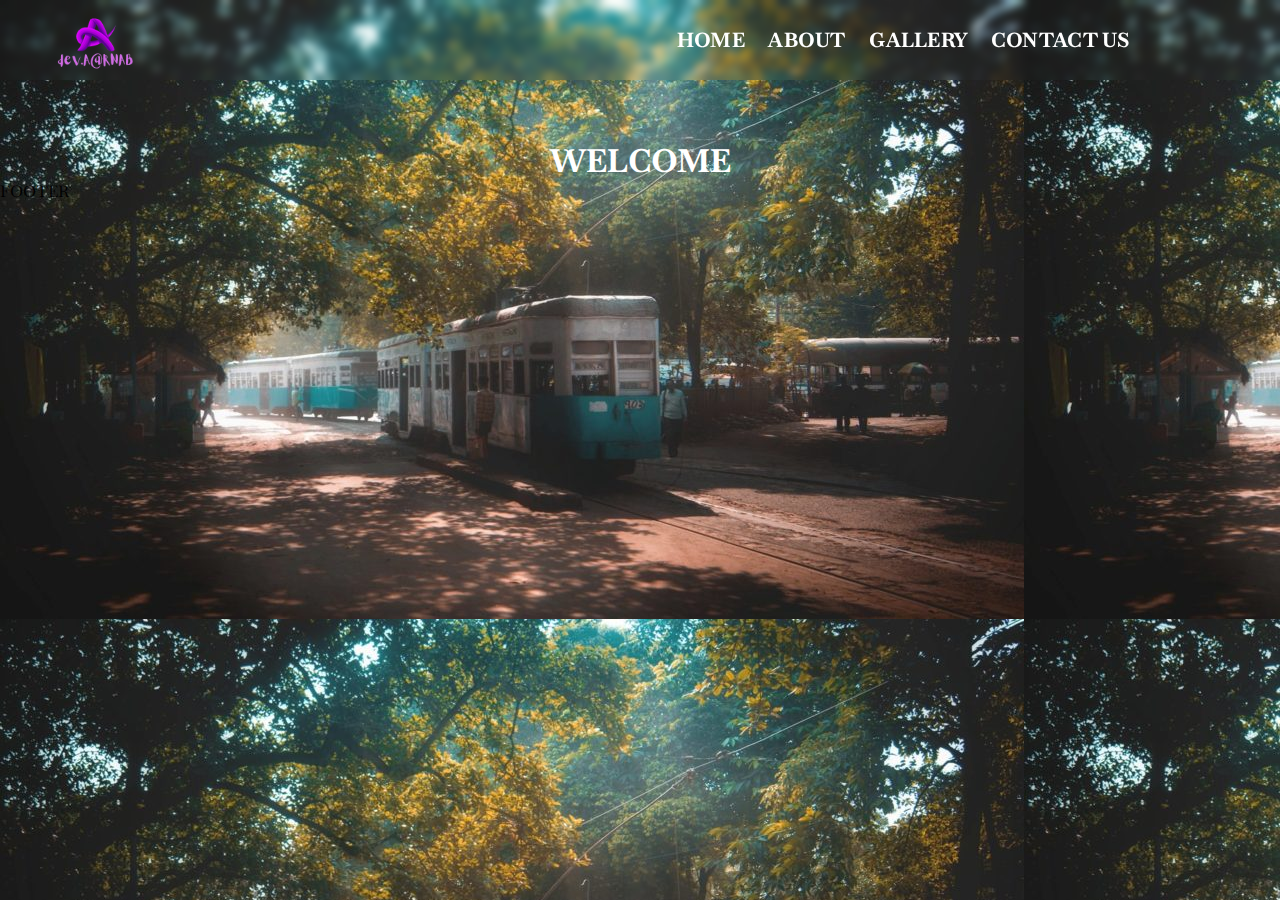
<file: index.html>
<!DOCTYPE html>
<html lang="en">
<head>
    <meta charset="UTF-8">
    <meta name="viewport" content="width=device-width, initial-scale=1.0">
    <title>Kolkata Tour</title>
    <link rel="stylesheet" href="https://cdnjs.cloudflare.com/ajax/libs/font-awesome/6.5.2/css/all.min.css" integrity="sha512-SnH5WK+bZxgPHs44uWIX+LLJAJ9/2PkPKZ5QiAj6Ta86w+fsb2TkcmfRyVX3pBnMFcV7oQPJkl9QevSCWr3W6A==" crossorigin="anonymous" referrerpolicy="no-referrer" />
    <link rel="preconnect" href="https://fonts.googleapis.com">
<link rel="preconnect" href="https://fonts.gstatic.com" crossorigin>
<link href="https://fonts.googleapis.com/css2?family=Baskervville+SC&display=swap" rel="stylesheet">
    <link rel="stylesheet" href="index.css">
</head>
<body>

    <header>
        <div class="logo_container">
            <a href="#"><img class="logo" src="logo3.png" alt="developer_logo"></a>
        </div>
        <div class="nav_bar">
            <a href="#">HOME</a>
            <a target="_blank" href="about kolkata.html">ABOUT</a>
            <a target="_blank" href="gallery.html" target="_blank">GALLERY</a>
            <a target="_blank" href="contact_me.html">CONTACT  US</a>
        </div>
        <div class="action_bar">
            <div class="action_container">
                <span> <a href="##" i class="fa-brands fa-twitter action_icon"></i></a></span>
            </div>
            <div class="action_container">
                <span><a href="##" i class="fa-brands fa-facebook action_icon"></i></a></span>
            </div>
            
            <div class="action_container">
                <span><a href="##" i class="fa-brands fa-instagram action_icon"></i></a></span>
            </div>
            <div class="action_container">
                <span><a href="##" i class="fa-brands fa-linkedin action_icon"></i></a></span>
             </div>
        </div>
    </header>
    <main>
        <h1>WELCOME</h1>
    </main>
    <footer>FOOTER</footer>
</body>
</html>
</file>
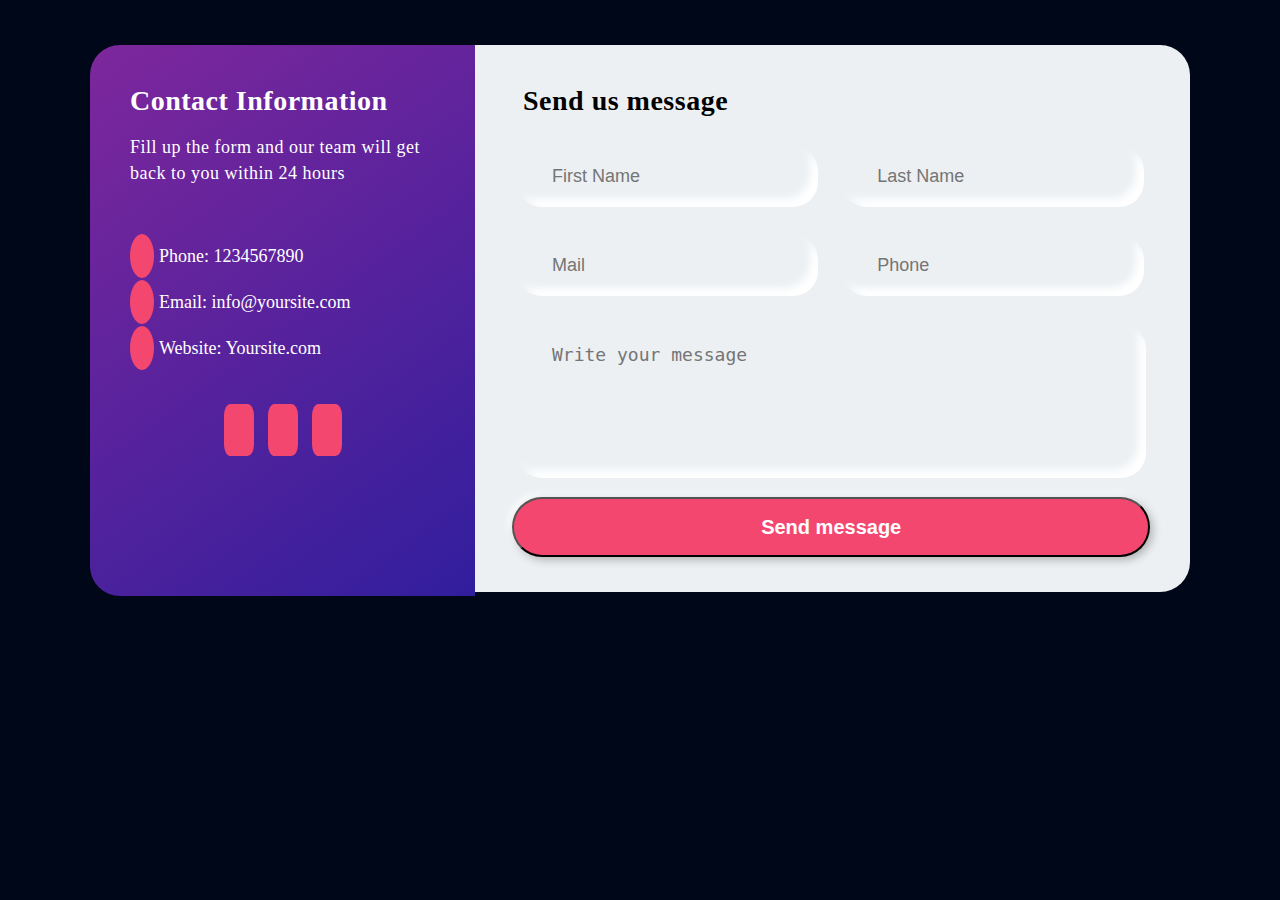
<file: contact_me.html>
<!DOCTYPE html>
<html lang="en">
<head>
    <meta charset="UTF-8">
    <meta name="viewport" content="width=device-width, initial-scale=1.0">
    <title>Contact US</title>
    <link rel="stylesheet" href="contact_me.css">
    <link rel="preconnect" href="https://fonts.googleapis.com">
<link rel="preconnect" href="https://fonts.gstatic.com" crossorigin>
<link href="https://fonts.googleapis.com/css2?family=Edu+AU+VIC+WA+NT+Hand:wght@400..700&display=swap" rel="stylesheet">
<link rel="stylesheet" href="https://cdnjs.cloudflare.com/ajax/libs/font-awesome/6.5.2/css/all.min.css" integrity="sha512-SnH5WK+bZxgPHs44uWIX+LLJAJ9/2PkPKZ5QiAj6Ta86w+fsb2TkcmfRyVX3pBnMFcV7oQPJkl9QevSCWr3W6A==" crossorigin="anonymous" referrerpolicy="no-referrer" />
</head>
<body>
   <section id="section-wrapper">
    <div class="box-wrapper">
        <div class="info-wrap">
            <h2 class="info-title">Contact Information</h2>
            <h3 class="info-sub-title">Fill up the form and our team will get back to you within 24 hours</h3>
            <ul class="info-details">
                <li>
                    <i class="fas fa-phone alt"></i>
                    <span>Phone:</span>
                    <a href="tel:+1234567890">1234567890</a>
                </li>
                <li>
                    <i class="fa-solid fa-paper-plane"></i>
                    <span>Email:</span>
                    <a href="mailto:info@yoursite.com">info@yoursite.com</a>
                </li>
                <li>
                    <i class="fa-solid fa-globe"></i>
                    <span>Website:</span>
                    <a href="https://yoursite.com">Yoursite.com</a>
                </li>
            </ul>
    <ul class="social-icons">
        <li>
            <a href="#">
                <i class="fa-brands fa-facebook"></i>
            </a>
        </li>
        <li>
            <a href="#">
                <i class="fa-brands fa-twitter"></i>
            </a>
        </li>
        <li>
            <a href="#">
                <i class="fa-brands fa-linkedin"></i>
            </a>
        </li>
    </ul>
        </div>
    <div class="form-wrap">
        <form action="#" method="POST">
            <h2 class="form-title">Send us message</h2>
            <div class="form-fields">
                <div class="form-group">
                    <input type="text" class="fname" placeholder="First Name" required>
                </div>
                <div class="form-group">
                    <input type="text" class="lname" placeholder="Last Name" required>
                </div>
                <div class="form-group">
                    <input type="email" class="fname" placeholder="Mail" required>
                </div>
                <div class="form-group">
                    <input type="number" class="phone" placeholder="Phone" required>
                </div>
                <div class="form-group">
                    <textarea name="message" id="" placeholder="Write your message" required></textarea>
                </div>
            </div>
            <input type="submit" value="Send message" class="submit-button">
        </form>
    </div>
    </div>
   </section>
</body>
</html>
</file>
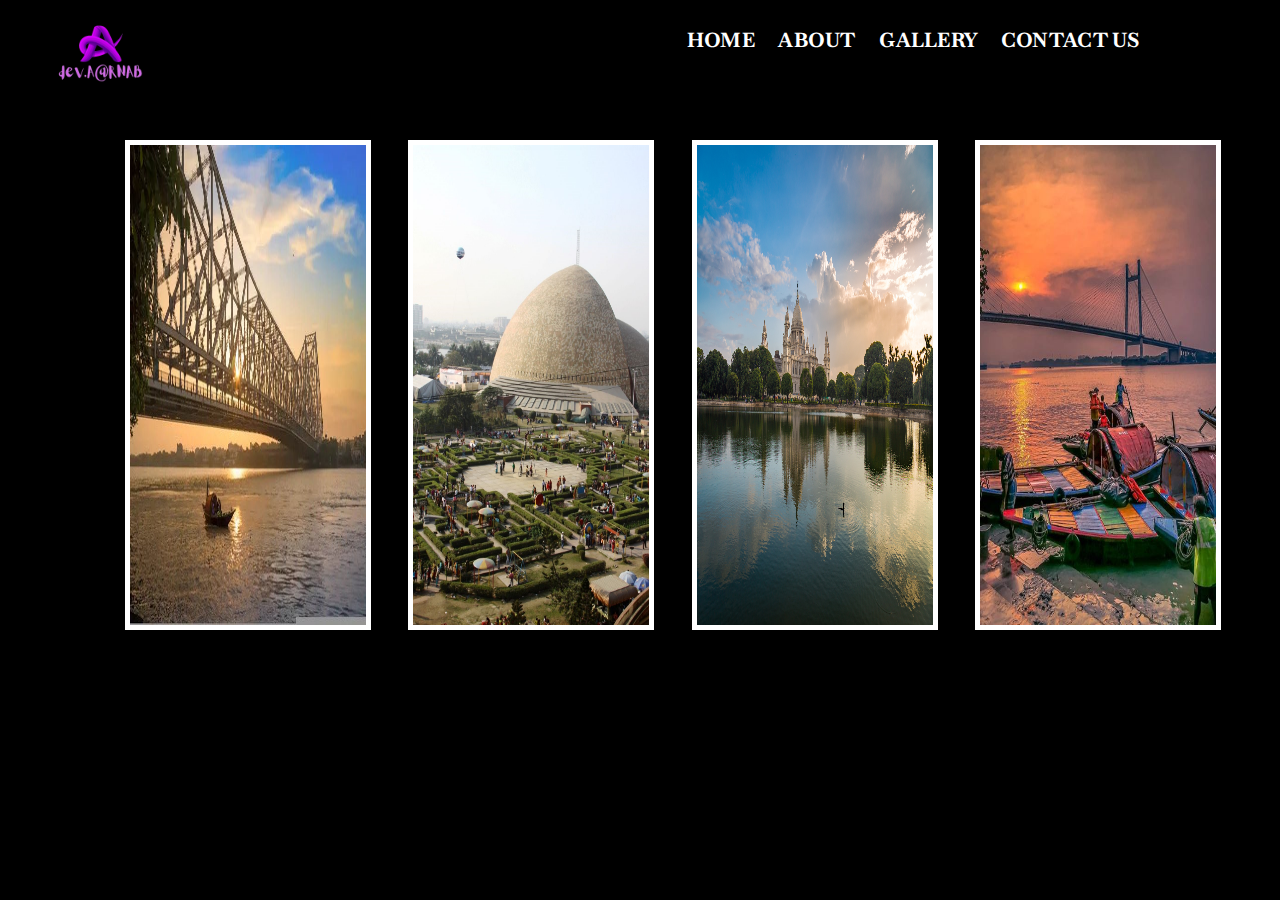
<file: gallery.html>
<!DOCTYPE html>
<html lang="en">
<head>
    <meta charset="UTF-8">
    <meta name="viewport" content="width=device-width, initial-scale=1.0">
    <title>Gallery</title>
</head>
<body>
    <link rel="stylesheet" href="https://cdnjs.cloudflare.com/ajax/libs/font-awesome/6.5.2/css/all.min.css" integrity="sha512-SnH5WK+bZxgPHs44uWIX+LLJAJ9/2PkPKZ5QiAj6Ta86w+fsb2TkcmfRyVX3pBnMFcV7oQPJkl9QevSCWr3W6A==" crossorigin="anonymous" referrerpolicy="no-referrer" />
    <link rel="preconnect" href="https://fonts.googleapis.com">
<link rel="preconnect" href="https://fonts.gstatic.com" crossorigin>
<link href="https://fonts.googleapis.com/css2?family=Baskervville+SC&display=swap" rel="stylesheet">
    <link rel="stylesheet" href="gallery.css">
</head>
<body>

    <header>
        <div class="logo_container">
            <a href="#"><img class="logo" src="logo3.png" alt="developer_logo"></a>
        </div>
        <div class="nav_bar">
            <a target="_blank" href="First_page.html">HOME</a>
            <a href="#">ABOUT</a>
            <a href="#">GALLERY</a>
            <a href="contact_me.html">CONTACT  US</a>
        </div>
        <div class="action_bar">
            <div class="action_container">
                <span> <a href="##" i class="fa-brands fa-twitter action_icon"></i></a></span>
            </div>
            <div class="action_container">
                <span><a href="##" i class="fa-brands fa-facebook action_icon"></i></a></span>
            </div>
            
            <div class="action_container">
                <span><a href="##" i class="fa-brands fa-instagram action_icon"></i></a></span>
            </div>
            <div class="action_container">
                <span><a href="##" i class="fa-brands fa-linkedin"></i></a></span>
             </div>
        </div>
    </header>
    <main>
        <div class="img_container">
        <div class="container">
            <a target="_blank" href="howrah_bridge.html">
            <img src="car4.jpg" alt="HOWRAH BRIDGE" class="image">
            <div class="middle"></a>
                <div class="text">HOWRAH BRIDGE</div>
            </div>
        </div>
        <div class="container">
            <a target="_blank" href="science_city.html">
            <img src="car3.jpg" alt="SCIENCE CITY" class="image">
            <div class="middle"></a>
                <div class="text">SCIENCE CITY</div>
            </div>
        </div>
        <div class="container">
            <a target="_blank" href=victoria_memorial.html>
            <img src="car2.png" alt="Victoria" class="image">
            <div class="middle"></a>
                <div class="text">VICTORIA</div>
            </div>
        </div>
        <div class="container">
            <a target="_blank" href="prinsep_ghat.htm">
            <img src="car5.jpg" alt="PRINSEP GHAT" class="image">
            <div class="middle"></a>
                <div class="text">PRINSEP GHAT</div>
            </div>
        </div>
    </div>
    </main>
</body>
</html>
</file>
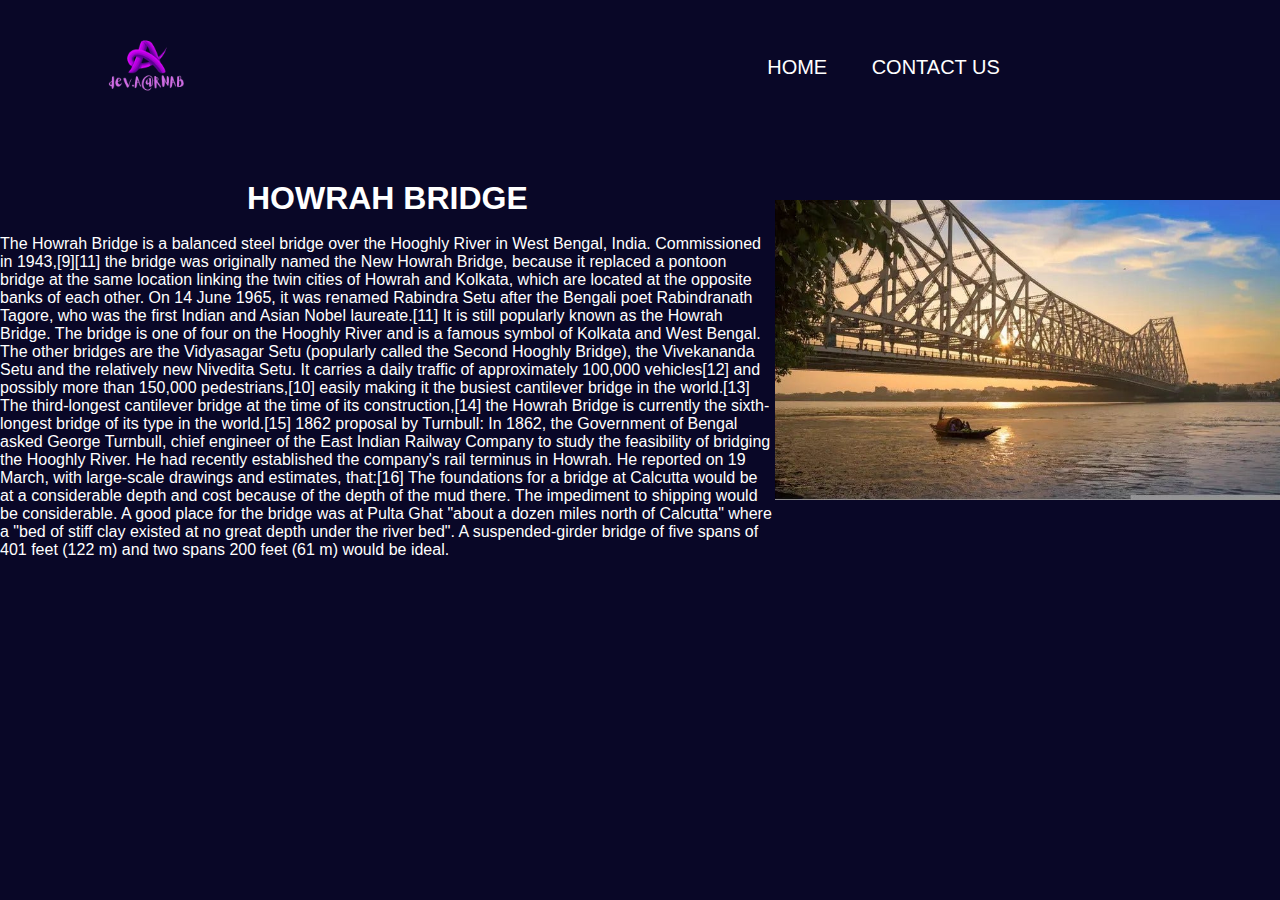
<file: howrah_bridge.html>
<!DOCTYPE html>
<html lang="en">
<head>
    <meta charset="UTF-8">
    <meta name="viewport" content="width=device-width, initial-scale=1.0">
    <title>Howrah Bridge</title>
    <link rel="stylesheet" href="howrah_bridge.css">
    <link rel="stylesheet" href="https://cdnjs.cloudflare.com/ajax/libs/font-awesome/6.5.2/css/all.min.css" integrity="sha512-SnH5WK+bZxgPHs44uWIX+LLJAJ9/2PkPKZ5QiAj6Ta86w+fsb2TkcmfRyVX3pBnMFcV7oQPJkl9QevSCWr3W6A==" crossorigin="anonymous" referrerpolicy="no-referrer" />
</head>
<body>
    <header>
    <nav>
        <a href="#"><img class="logo" src="logo3.png" alt="developer_logo"></a>
        <div class="nav_bar">
        <a target="_blank" href="First_page.html">HOME</a>
        <a target="_blank" href="contact_me.html">CONTACT  US</a>
        <span> <a href="##" i class="fa-brands fa-twitter action_icon"></i></a></span>
        <span><a href="##" i class="fa-brands fa-facebook action_icon"></i></a></span>
        <span><a href="##" i class="fa-brands fa-instagram action_icon"></i></a></span>
        <span><a href="##" i class="fa-brands fa-linkedin"></i></a></span>
    </div>
    </nav>
</div>
</header>
<main>
    <div class="about">
        <div class="description">
            
    <h1>HOWRAH BRIDGE</h1><br>
    The Howrah Bridge is a balanced steel bridge over the Hooghly River in West Bengal, India. Commissioned in 1943,[9][11] the bridge was originally named the New Howrah Bridge, because it replaced a pontoon bridge at the same location linking the twin cities of Howrah and Kolkata, which are located at the opposite banks of each other. On 14 June 1965, it was renamed Rabindra Setu after the Bengali poet Rabindranath Tagore, who was the first Indian and Asian Nobel laureate.[11] It is still popularly known as the Howrah Bridge.

        The bridge is one of four on the Hooghly River and is a famous symbol of Kolkata and West Bengal. The other bridges are the Vidyasagar Setu (popularly called the Second Hooghly Bridge), the Vivekananda Setu and the relatively new Nivedita Setu. It carries a daily traffic of approximately 100,000 vehicles[12] and possibly more than 150,000 pedestrians,[10] easily making it the busiest cantilever bridge in the world.[13] The third-longest cantilever bridge at the time of its construction,[14] the Howrah Bridge is currently the sixth-longest bridge of its type in the world.[15]
       1862 proposal by Turnbull:
        In 1862, the Government of Bengal asked George Turnbull, chief engineer of the East Indian Railway Company to study the feasibility of bridging the Hooghly River. He had recently established the company's rail terminus in Howrah. He reported on 19 March, with large-scale drawings and estimates, that:[16]
        The foundations for a bridge at Calcutta would be at a considerable depth and cost because of the depth of the mud there.
        The impediment to shipping would be considerable.
        A good place for the bridge was at Pulta Ghat "about a dozen miles north of Calcutta" where a "bed of stiff clay existed at no great depth under the river bed".
        A suspended-girder bridge of five spans of 401 feet (122 m) and two spans 200 feet (61 m) would be ideal.
    </div>
    <img src="car4.jpg" alt="Howrah Bridge" class="image">
    </div>
</main>
</body>
</html>
</file>
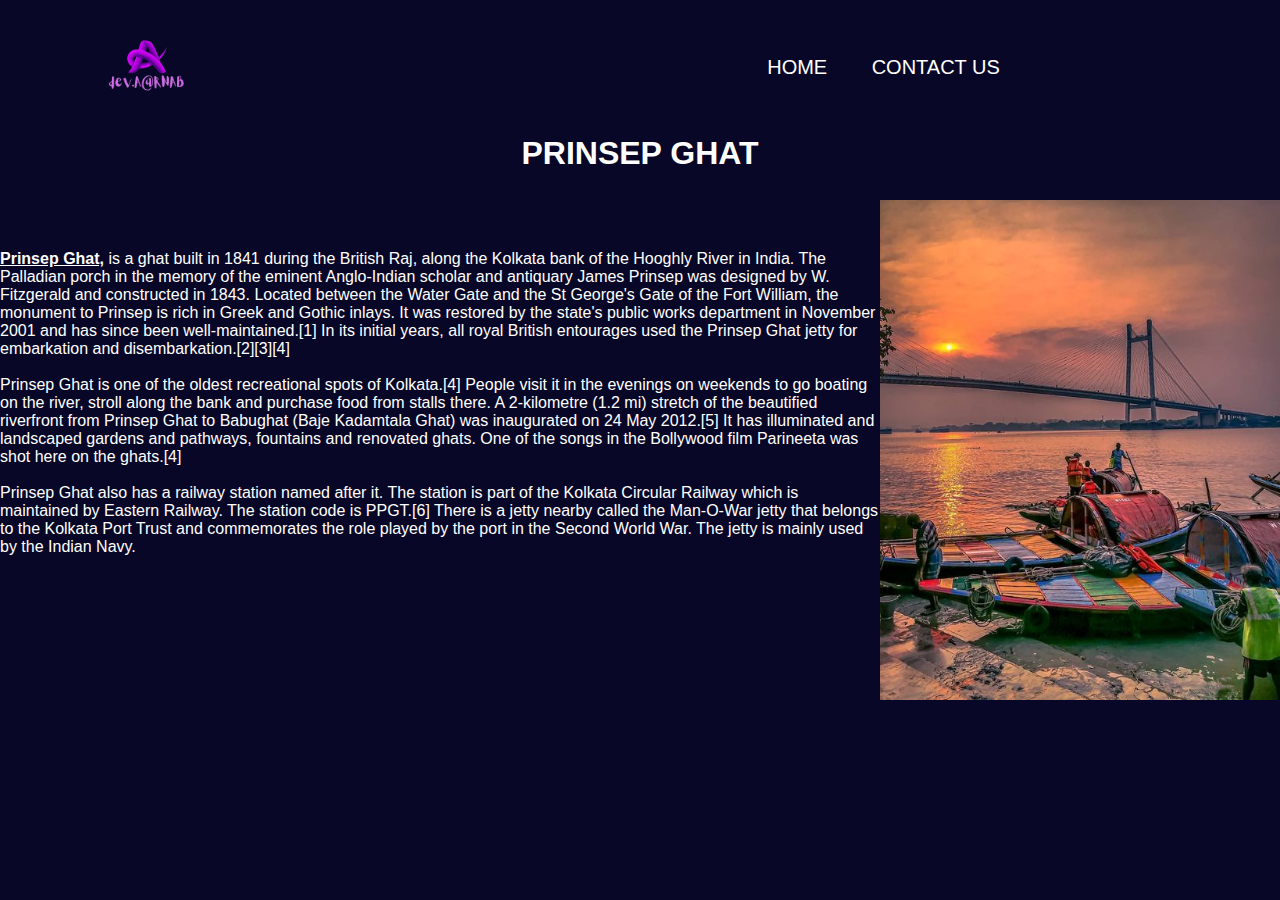
<file: prinsep_ghat.htm>
<!DOCTYPE html>
<html lang="en">
<head>
    <meta charset="UTF-8">
    <meta name="viewport" content="width=device-width, initial-scale=1.0">
    <title>Prinsep Ghat</title>
    <link rel="stylesheet" href="prinsep_ghat.css">
    <link rel="stylesheet" href="https://cdnjs.cloudflare.com/ajax/libs/font-awesome/6.5.2/css/all.min.css" integrity="sha512-SnH5WK+bZxgPHs44uWIX+LLJAJ9/2PkPKZ5QiAj6Ta86w+fsb2TkcmfRyVX3pBnMFcV7oQPJkl9QevSCWr3W6A==" crossorigin="anonymous" referrerpolicy="no-referrer" />
</head>
<body>
    <header>
        <nav>
            <a href="#"><img class="logo" src="logo3.png" alt="developer_logo"></a>
            <div class="nav_bar">
            <a target="_blank" href="First_page.html">HOME</a>
            <a target="_blank" href="contact_me.html">CONTACT  US</a>
            <span> <a href="##" i class="fa-brands fa-twitter action_icon"></i></a></span>
            <span><a href="##" i class="fa-brands fa-facebook action_icon"></i></a></span>
            <span><a href="##" i class="fa-brands fa-instagram action_icon"></i></a></span>
            <span><a href="##" i class="fa-brands fa-linkedin"></i></a></span>
        </div>
        </nav>
    </div>
    </header>
    <main>
        <h1>PRINSEP GHAT</h1><br>
        <div class="about">
            <div class="description">
                
                <b><u>Prinsep Ghat,</u></b> is a ghat built in 1841 during the British Raj, along the Kolkata bank of the Hooghly River in India. The Palladian porch in the memory of the eminent Anglo-Indian scholar and antiquary James Prinsep was designed by W. Fitzgerald and constructed in 1843.

                Located between the Water Gate and the St George's Gate of the Fort William, the monument to Prinsep is rich in Greek and Gothic inlays. It was restored by the state's public works department in November 2001 and has since been well-maintained.[1] In its initial years, all royal British entourages used the Prinsep Ghat jetty for embarkation and disembarkation.[2][3][4]<br><br>
                
                Prinsep Ghat is one of the oldest recreational spots of Kolkata.[4] People visit it in the evenings on weekends to go boating on the river, stroll along the bank and purchase food from stalls there. A 2-kilometre (1.2 mi) stretch of the beautified riverfront from Prinsep Ghat to Babughat (Baje Kadamtala Ghat) was inaugurated on 24 May 2012.[5] It has illuminated and landscaped gardens and pathways, fountains and renovated ghats. One of the songs in the Bollywood film Parineeta was shot here on the ghats.[4]<br><br>
                
                Prinsep Ghat also has a railway station named after it. The station is part of the Kolkata Circular Railway which is maintained by Eastern Railway. The station code is PPGT.[6]
                
                There is a jetty nearby called the Man-O-War jetty that belongs to the Kolkata Port Trust and commemorates the role played by the port in the Second World War. The jetty is mainly used by the Indian Navy.
        </div>
        <img src="car5.jpg" alt="Princep Ghat" class="image">
        </div>
    </main>
</body>
</html>
</file>
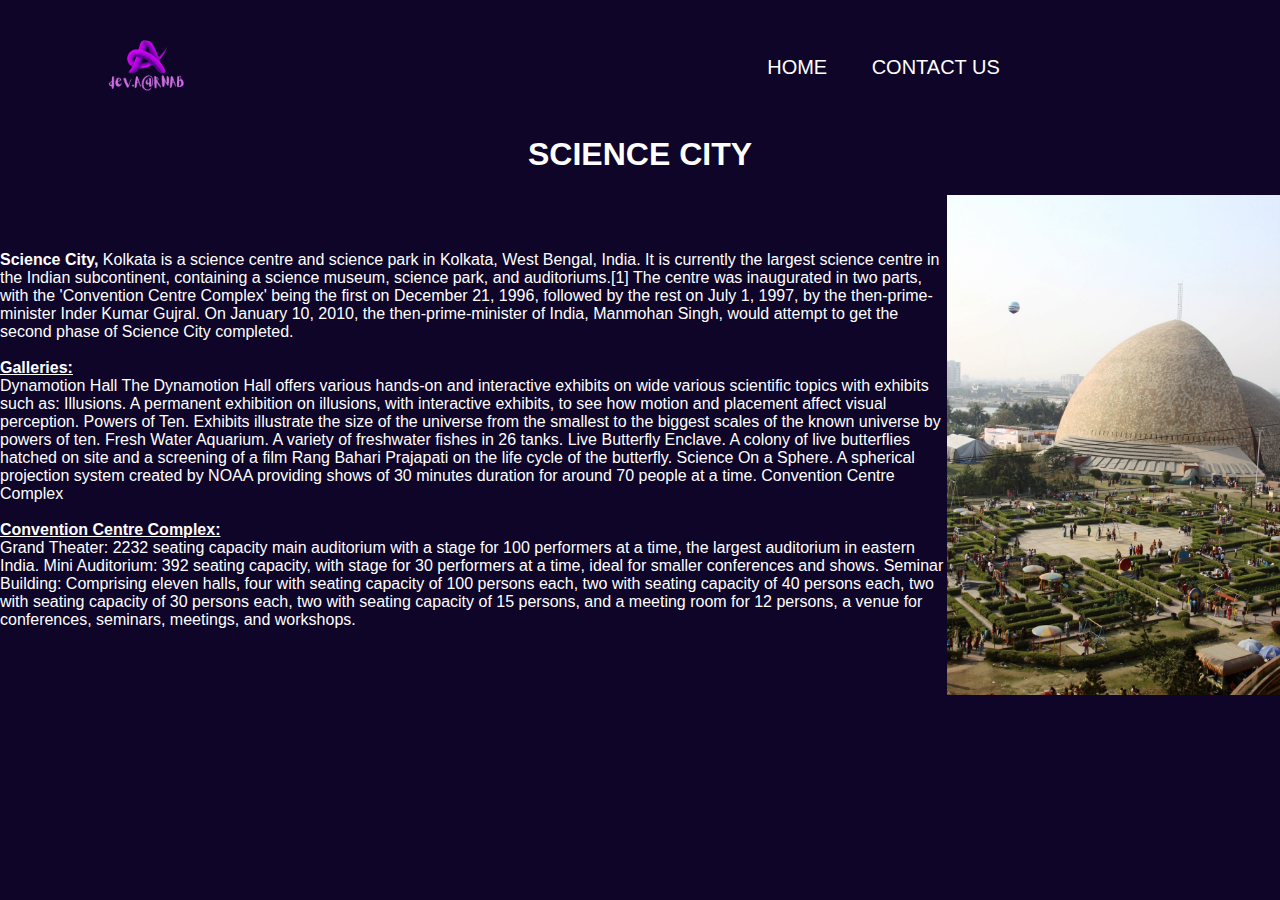
<file: science_city.html>
<!DOCTYPE html>
<html lang="en">
<head>
    <meta charset="UTF-8">
    <meta name="viewport" content="width=device-width, initial-scale=1.0">
    <title>Science City</title>
    <link rel="stylesheet" href="science_city.css">
    <link rel="stylesheet" href="https://cdnjs.cloudflare.com/ajax/libs/font-awesome/6.5.2/css/all.min.css" integrity="sha512-SnH5WK+bZxgPHs44uWIX+LLJAJ9/2PkPKZ5QiAj6Ta86w+fsb2TkcmfRyVX3pBnMFcV7oQPJkl9QevSCWr3W6A==" crossorigin="anonymous" referrerpolicy="no-referrer" />
</head>
<body>
    <header>
    <nav>
        <a href="#"><img class="logo" src="logo3.png" alt="developer_logo"></a>
        <div class="nav_bar">
        <a target="_blank" href="First_page.html">HOME</a>
        <a target="_blank" href="contact_me.html">CONTACT  US</a>
        <span> <a href="##" i class="fa-brands fa-twitter action_icon"></i></a></span>
        <span><a href="##" i class="fa-brands fa-facebook action_icon"></i></a></span>
        <span><a href="##" i class="fa-brands fa-instagram action_icon"></i></a></span>
        <span><a href="##" i class="fa-brands fa-linkedin"></i></a></span>
    </div>
    </nav>
</div>
</header>
<main>
    <main>
        <h1>SCIENCE CITY</h1><br>
        <div class="about">
            <div class="description">
                
        
            
                <b>Science City,</b> Kolkata is a science centre and science park in Kolkata, West Bengal, India. It is currently the largest science centre in the Indian subcontinent, containing a science museum, science park, and auditoriums.[1] The centre was inaugurated in two parts, with the 'Convention Centre Complex' being the first on December 21, 1996, followed by the rest on July 1, 1997, by the then-prime-minister Inder Kumar Gujral. On January 10, 2010, the then-prime-minister of India, Manmohan Singh, would attempt to get the second phase of Science City completed.<br><br>

                <u><b>Galleries:</b></u><br>
                    Dynamotion Hall
                    
                    The Dynamotion Hall offers various hands-on and interactive exhibits on wide various scientific topics with exhibits such as:
                    
                    Illusions. A permanent exhibition on illusions, with interactive exhibits, to see how motion and placement affect visual perception.
                    Powers of Ten. Exhibits illustrate the size of the universe from the smallest to the biggest scales of the known universe by powers of ten.
                    Fresh Water Aquarium. A variety of freshwater fishes in 26 tanks.
                    Live Butterfly Enclave. A colony of live butterflies hatched on site and a screening of a film Rang Bahari Prajapati on the life cycle of the butterfly.
                    Science On a Sphere. A spherical projection system created by NOAA providing shows of 30 minutes duration for around 70 people at a time.
                    Convention Centre Complex<br><br>
        
        
                <b><u>Convention Centre Complex:</b></u><br>
                Grand Theater: 2232 seating capacity main auditorium with a stage for 100 performers at a time, the largest auditorium in eastern India.
                Mini Auditorium: 392 seating capacity, with stage for 30 performers at a time, ideal for smaller conferences and shows.
                Seminar Building: Comprising eleven halls, four with seating capacity of 100 persons each, two with seating capacity of 40 persons each, two with seating capacity of 30 persons each, two with seating capacity of 15 persons, and a meeting room for 12 persons, a venue for conferences, seminars, meetings, and workshops.<br><br>
              
        </div>
        <img src="car3.jpg" alt="Howrah Bridge" class="image">
        </div>
    </main>
</main>
</body>
</html>
</file>
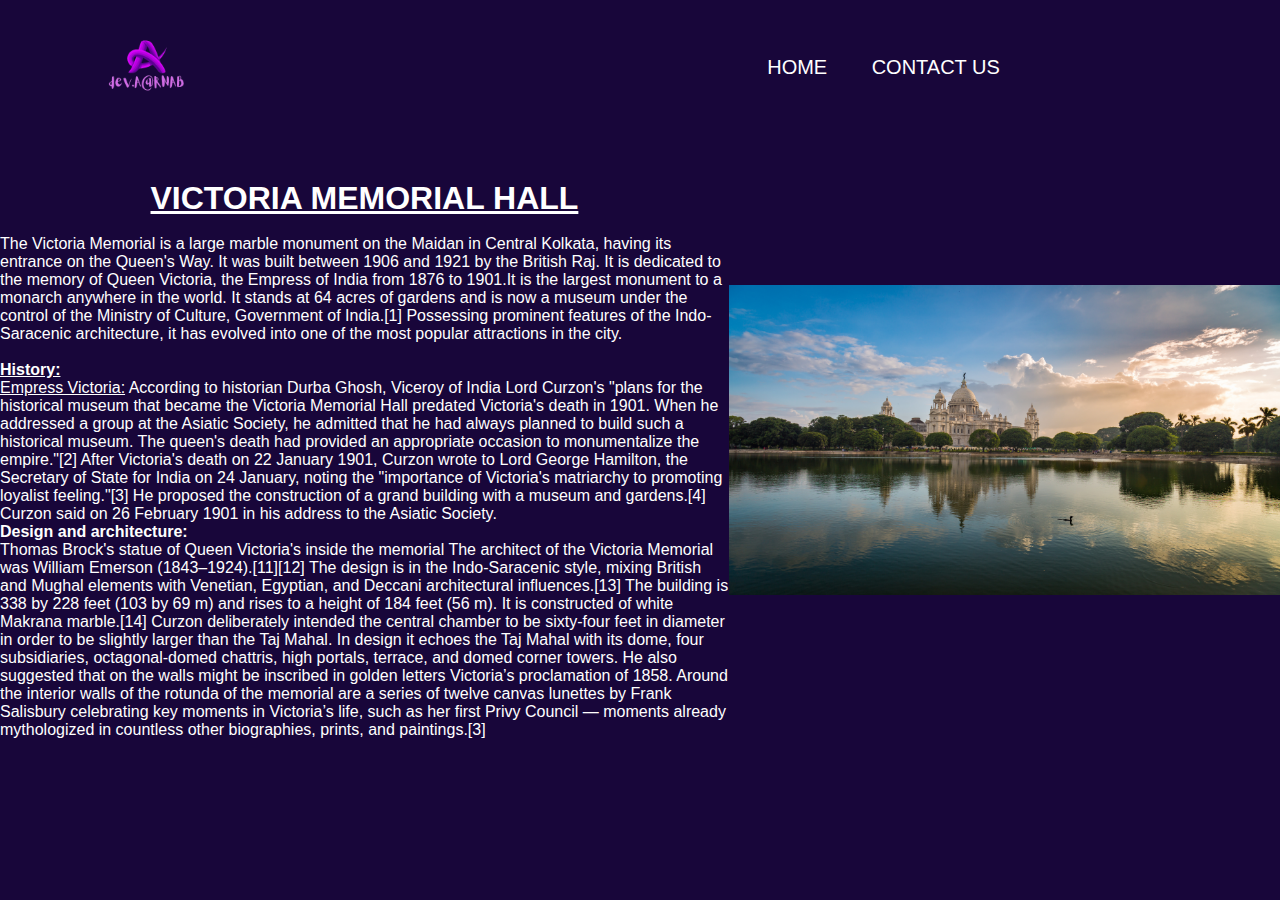
<file: victoria_memorial.html>
<!DOCTYPE html>
<html lang="en">
<head>
    <meta charset="UTF-8">
    <meta name="viewport" content="width=device-width, initial-scale=1.0">
    <title>Victoria Memorial Hall</title>
    <link rel="stylesheet" href="victoria_memorial.css">
    <link rel="stylesheet" href="https://cdnjs.cloudflare.com/ajax/libs/font-awesome/6.5.2/css/all.min.css" integrity="sha512-SnH5WK+bZxgPHs44uWIX+LLJAJ9/2PkPKZ5QiAj6Ta86w+fsb2TkcmfRyVX3pBnMFcV7oQPJkl9QevSCWr3W6A==" crossorigin="anonymous" referrerpolicy="no-referrer" />
</head>
<body>
    <header>
        <nav>
            <a href="#"><img class="logo" src="logo3.png" alt="developer_logo"></a>
            <div class="nav_bar">
            <a target="_blank" href="First_page.html">HOME</a>
            <a target="_blank" href="contact_me.html">CONTACT  US</a>
            <span> <a href="##" i class="fa-brands fa-twitter action_icon"></i></a></span>
            <span><a href="##" i class="fa-brands fa-facebook action_icon"></i></a></span>
            <span><a href="##" i class="fa-brands fa-instagram action_icon"></i></a></span>
            <span><a href="##" i class="fa-brands fa-linkedin action_icon"></i></a></span>
        </div>
        </nav>
    </div>
    </header>
    <main>
        <div class="about">
            <div class="description">
                
<h1><u>VICTORIA MEMORIAL HALL</u></h1><br>
    <p>The Victoria Memorial is a large marble monument on the Maidan in Central Kolkata, having its entrance on the Queen's Way. It was built between 1906 and 1921 by the British Raj. It is dedicated to the memory of Queen Victoria, the Empress of India from 1876 to 1901.It is the largest monument to a monarch anywhere in the world. It stands at 64 acres of gardens and is now a museum under the control of the Ministry of Culture, Government of India.[1] Possessing prominent features of the Indo-Saracenic architecture, it has evolved into one of the most popular attractions in the city.<br><br>

<b><u>History:</u></b><br>

<u>Empress Victoria:</u>
According to historian Durba Ghosh, Viceroy of India Lord Curzon's "plans for the historical museum that became the Victoria Memorial Hall predated Victoria's death in 1901. When he addressed a group at the Asiatic Society, he admitted that he had always planned to build such a historical museum. The queen's death had provided an appropriate occasion to monumentalize the empire."[2]

After Victoria's death on 22 January 1901, Curzon wrote to Lord George Hamilton, the Secretary of State for India on 24 January, noting the "importance of Victoria's matriarchy to promoting loyalist feeling."[3] He proposed the construction of a grand building with a museum and gardens.[4] Curzon said on 26 February 1901 in his address to the Asiatic Society.</p>
<b><u></u>Design and architecture:<br></u></b>

Thomas Brock's statue of Queen Victoria's inside the memorial
The architect of the Victoria Memorial was William Emerson (1843–1924).[11][12] The design is in the Indo-Saracenic style, mixing British and Mughal elements with Venetian, Egyptian, and Deccani architectural influences.[13] The building is 338 by 228 feet (103 by 69 m) and rises to a height of 184 feet (56 m). It is constructed of white Makrana marble.[14] Curzon deliberately intended the central chamber to be sixty-four feet in diameter in order to be slightly larger than the Taj Mahal. In design it echoes the Taj Mahal with its dome, four subsidiaries, octagonal-domed chattris, high portals, terrace, and domed corner towers. He also suggested that on the walls might be inscribed in golden letters Victoria’s proclamation of 1858. Around the interior walls of the rotunda of the memorial are a series of twelve canvas lunettes by Frank Salisbury celebrating key moments in Victoria’s life, such as her first Privy Council — moments already mythologized in countless other biographies, prints, and paintings.[3]


 </div>
        <img src="car2.png" alt="Victoria Memorial Hall" class="image">
</div>
    </main>
</body>
</html>
</file>
<file: index.css>
*{
    margin: 0;
    padding: 0;
    font-family: "Baskervville SC", serif;
    font-weight: 400;
    font-style: normal; 
}
header{
    display: flex;
    height: 80px;
    justify-content: space-between;
    align-items: center;
    backdrop-filter: blur(4px);
    -webkit-backdrop-filter: blur(4px);
}
.logo{
    height: 90px;
    margin-top: 10px;
}
.logo_container{
    margin-left: 4%;
}
.action_bar{
    margin-right: 4%;
}
.nav_bar{
    display: flex;
    min-width: 500px;
    justify-content: space-evenly;
    margin-left: 40%;
}
.nav_bar a{
    font-size: 20px;
    letter-spacing: 0.3px;
    color:white;
    font-weight: 900;
    text-decoration: none;
}
.action_bar {
    display: flex;
    min-width: 200px;
    justify-content: space-evenly;
}
.action_container{
    display: flex;
    flex-direction: column;
    align-items: center;
}
.nav_bar a:hover{
    border-bottom: 2px solid green;
}
h1{
    text-align: center;
    margin-top: 60px;
    font-weight: 900;
    color: white;
}
body{
    background-image: url(car1.jpg);
}
.fa-brands{
    font-size: 20px;
    color: white;
    text-decoration: none;
}
</file>
<file: contact_me.css>
.edu-au-vic-wa-nt-hand-uniquifier {
    font-family: "Edu AU VIC WA NT Hand", cursive;
    font-optical-sizing: auto;
    font-weight: 600;
    font-style: normal;
  }
  *{
      margin: 0;
      padding: 0;
      box-sizing: border-box;
  }
  body{
      background-color: #000718;
  }
  #section-wrapper{
      width: 100%;
      padding: 10px;
  }
  .box-wrapper{
      position:relative;
      display: table;
      width: 1100px;
      margin: auto;
      margin-top: 35px;
      border-radius: 30px;
  }
  .info-wrap{
      width: 35%;
      height: 551px;
      padding: 40px;
      float: left;
      display: block;
      border-radius: 30px 0px 0px 30px;
      background: linear-gradient(144deg,rgba(126,39,156,1)0%, rgba(49,30,157,1)100%);
      color: #fff;
  }
  .info-title{
      text-align: left;
      font-size: 28px;
      letter-spacing: 0.5px;
  }
  .info-sub-title{
      font-size: 18px;
      font-weight: 300;
      margin-top: 17px;
      letter-spacing: 0.5px;
      line-height: 26px;
  }
  .info-details{
      list-style: none;
      margin: 60px 0px;
  }
  .info-details li{
      margin-top: 25px;
      font-size: 18px;
      color: #fff;
  }
  .info-details li i{
      background-color: #f44770;
      padding: 12px;
      border-radius: 50%;
      margin-right: 5px;
  }
  .info-details li a{
      color: #fff;
      text-decoration: none;
  }
  .info-details li a:hover{
      color: #f44770;
  }
  .social-icons{
      list-style: none;
      text-align: center;
      margin: 20px 0px;
  }
  .social-icons li{
      display: inline-block;
  }
  .social-icons li i{
      background-color: #f44770;
      color: #fff;
      padding: 15px;
      font-size: 20px;
      border-radius: 22%;
      margin: 0px 5px;
      cursor: pointer;
      transition: all 0.5s;
  }
  .social-icons li i:hover{
      background-color: #fff;
      color: #000;
  }
  .form-wrap{
      width: 65%;
      float: right;
      padding: 40px 25px 35px 25px;
      border-radius: 0px 30px 30px 0px;
      background: #ecf0f3;
  }
  .form-title{
      text-align: left;
      margin-left: 23px;
      font-size: 28px;
      letter-spacing: 0.5px;
  }
  .form-fields{
      display: table;
      width: 100%;
      padding: 15px 5px 5px 5px;
  }
  .form-fields input,
  .form-fields textarea
  {
      border: none;
      outline: none;
      background: none;
      font-size: 18px;
      color: #555;
      padding: 20px 10px 20px 5px;
      width: 100%;
  }
  .form-fields textarea{
      height: 150px;
      resize: none;
  }
  .form-group{
      width: 46%;
      float: left;
      padding: 0px 30px;
      margin: 14px 12px;
      border-radius: 25px;
      box-shadow: inset 8px 8px 8px #ecf0f3, inset -8px -8px 8px #ffffff;
  }
  .form-fields .form-group:last-child{
      width: 96%;
  }
  .submit-button{
      width: 96%;
      height: 60px;
      margin: 0px 12px;
      border-radius: 30px;
      font-size: 20px;
      font-weight: 700;
      outline: none;
      cursor: pointer;
      color: #fff;
      text-align: center;
      background-color: #f44770;
      box-shadow: 3px 3px 8px #b1b1b1, -3px -3px 8px #ffffff;
      transition: 0.5s;
  }
  .submit-button:hover{
      background-color: #31279d;
  }
  /* Responsive CSS*/
  @media only screen and (max-width:767px) {
      .box-wrapper{
          width: 100%;
      }
      .info-wrap,
      .form-wrap{
          width: 100%;
          height: inherit;
          float: none;
      }
      .info-wrap{
          border-radius: 30px 30px 0px 0px;
      }
      .form-wrap{
          border-radius: 0px 0px 30px 30px;
      }
      .form-group{
          width: 100%;
          float: none;
          margin: 25px 0px;
      }
      .form-fields .form-group:last-child,
      .submit-button{
          width: 100%;
      }
      .submit-button{
          margin: 10px 0px;
      }
  }
</file>
<file: gallery.css>
*{
    margin: 0;
    padding: 0;
    font-family: "Baskervville SC", serif;
    font-weight: 400;
    font-style: normal; 
}
header{
    display: flex;
    height: 80px;
    justify-content: space-between;
    align-items: center;
}
.logo{
    height: 100px;
    margin-top: 30px;
}
.logo_container{
    margin-left: 4%;
}
.action_bar{
    margin-right: 4%;
}
.nav_bar{
    display: flex;
    min-width: 500px;
    justify-content: space-evenly;
    margin-left: 40%;
}
.nav_bar a{
    font-size: 20px;
    letter-spacing: 0.3px;
    color:white;
    font-weight: 900;
    text-decoration: none;
}
.action_bar {
    display: flex;
    min-width: 200px;
    justify-content: space-evenly;
}
.action_container{
    display: flex;
    flex-direction: column;
    align-items: center;
}
.nav_bar a:hover{
    border-bottom: 2px solid white;
}

.fa-brands{
    font-size: 20px;
    color: white;
    text-decoration: none;
}
body{
    background-color: black;
}
.img_container{
    display: flex;
    flex-wrap: wrap;
    justify-content: space-between;
    margin-top: 60px;
    margin-left: 125px;
    margin-right: 92px;
}
.container{
    position: relative;
    width: 20%;
}
.image{
    opacity: 1;
    display: block;
    width: 236px;
    height: 480px;
    transition: .5s ease;
    border: 5px solid white;
}
.middle{
    transition: .5s ease;
    opacity: 0;
    position: absolute;
    top: 50%;
    left: 50%;
    transform: translate(-50%,-50%);
    -ms-transform: translate(-50%,-50%);
    text-align: center;
}
.container:hover .image{
    opacity: 0.3;
}
.container:hover .middle{
    opacity: 1;
}
.text{
    color: white;
    font-size: 16px;
    margin-left: -20px;
}
</file>
<file: howrah_bridge.css>
*{
    margin: 0;
    padding: 0;
    box-sizing: border-box;
    font-family: 'Poppins', sans-serif;
    background-color: #090727;
    color: white;
}
.hero{
    width: 100%;
    height: 100vh;
    position: relative;
    padding: 0 5%;
    display: flex;
    align-items: center;
    justify-content: center;
}
nav{
    width: 100%;
    position: absolute;
    top: 0;
    left: 0;
    padding: 20px 8%;
    display: flex;
    align-items: center;
    justify-content: space-between;
}
nav .logo{
    width: 90px;
}
.nav_bar a{
    list-style: none;
    display: inline-block;
    margin-left: 40px;
}
.nav_bar a{
    text-decoration: none;
    font-size: 20px;
}
.description{
    margin-top: 180px;
}
 main h1{
    display: flex;
    justify-content: center;
    align-items: center;
}
.about{
    display: flex;
    justify-content: space-evenly;
}
.image{
    height: 300px;
    margin-top: 200px;
}
</file>
<file: prinsep_ghat.css>
*{
    margin: 0;
    padding: 0;
    box-sizing: border-box;
    font-family: 'Poppins', sans-serif;
    background-color: #090727;
    color: white;
}
.hero{
    width: 100%;
    height: 100vh;
    position: relative;
    padding: 0 5%;
    display: flex;
    align-items: center;
    justify-content: center;
}
nav{
    width: 100%;
    position: absolute;
    top: 0;
    left: 0;
    padding: 20px 8%;
    display: flex;
    align-items: center;
    justify-content: space-between;
}
nav .logo{
    width: 90px;
}
.nav_bar a{
    list-style: none;
    display: inline-block;
    margin-left: 40px;
}
.nav_bar a{
    text-decoration: none;
    font-size: 20px;
}
.description{
    margin-top: 60px;
}
 main h1{
    display: flex;
    justify-content: center;
    align-items: center;
    margin-top: 135px;
}
.about{
    display: flex;
    justify-content: space-evenly;
}
.image{
    height: 500px;
    margin-top: 10px;
}
</file>
<file: science_city.css>
*{
    margin: 0;
    padding: 0;
    box-sizing: border-box;
    font-family: 'Poppins', sans-serif;
    background-color: #0e0529;
    color: white;
}
.hero{
    width: 100%;
    height: 100vh;
    position: relative;
    padding: 0 5%;
    display: flex;
    align-items: center;
    justify-content: center;
}
nav{
    width: 100%;
    position: absolute;
    top: 0;
    left: 0;
    padding: 20px 8%;
    display: flex;
    align-items: center;
    justify-content: space-between;
}
nav .logo{
    width: 90px;
}
.nav_bar a{
    list-style: none;
    display: inline-block;
    margin-left: 40px;
}
.nav_bar a{
    text-decoration: none;
    font-size: 20px;
}
.description{
    margin-top: 60px;
}
 main h1{
    display: flex;
    justify-content: center;
    align-items: center;
    margin-top: 136px;
}
.about{
    display: flex;
    justify-content: space-evenly;
}
.image{
    height: 500px;
    margin-top: 4px;
}
</file>
<file: victoria_memorial.css>
*{
    margin: 0;
    padding: 0;
    box-sizing: border-box;
    font-family: 'Poppins', sans-serif;
    background-color: #18063a;
    color: white;
}
.hero{
    width: 100%;
    height: 100vh;
    position: relative;
    padding: 0 5%;
    display: flex;
    align-items: center;
    justify-content: center;
}
nav{
    width: 100%;
    position: absolute;
    top: 0;
    left: 0;
    padding: 20px 8%;
    display: flex;
    align-items: center;
    justify-content: space-between;
}
nav .logo{
    width: 90px;
}
.nav_bar a{
    list-style: none;
    display: inline-block;
    margin-left: 40px;
}
.nav_bar a{
    text-decoration: none;
    font-size: 20px;
}

.description{
    margin-top: 180px;
}
 main h1{
    display: flex;
    justify-content: center;
    align-items: center;
}
.about{
    display: flex;
    justify-content: space-evenly;
}
.image{
    height: 310px;
    margin-top: 285px;
}
</file>
